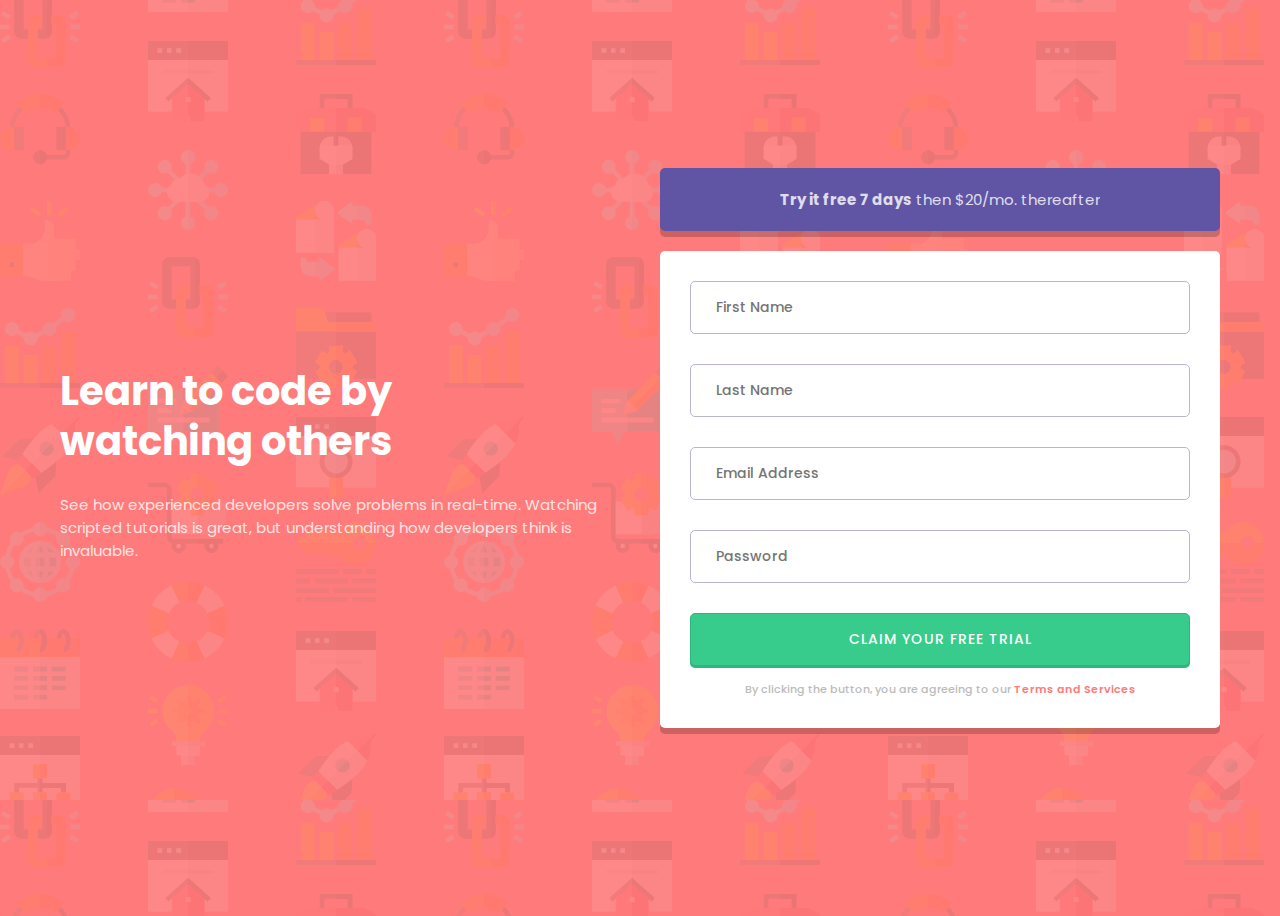
<file: index.html>
<!DOCTYPE html>
<html lang="en">
	<head>
		<meta charset="UTF-8" />
		<meta name="viewport" content="width=device-width, initial-scale=1.0" />
		<!-- displays site properly based on user's device -->

		<link
			rel="icon"
			type="image/png"
			sizes="32x32"
			href="./images/favicon-32x32.png"
		/>

		<title>Frontend Mentor | Intro component with sign up form</title>

		<link rel="stylesheet" href="style.css" />
	</head>
	<body>
		<div class="container">
			<div>
				<h1>
					Learn to code by
					<br />
					watching others
				</h1>
				<p>
					See how experienced developers solve problems in real-time. Watching
					scripted tutorials is great, but understanding how developers think is
					invaluable.
				</p>
			</div>
			<div>
				<div class="box box-blue">
					<p>
						<strong>Try it free 7 days</strong>
						then $20/mo. thereafter
					</p>
				</div>

				<form class="box" id="form">
					<div class="form-control">
						<input type="text" id="firstname" placeholder="First Name" />
						<img src="./images/icon-error.svg" alt="error-icon" />
						<small></small>
					</div>
					<div class="form-control">
						<input type="text" id="lastname" placeholder="Last Name" />
						<img src="./images/icon-error.svg" alt="error-icon" />
						<small></small>
					</div>
					<div class="form-control">
						<input type="email" id="email" placeholder="Email Address" />
						<img src="./images/icon-error.svg" alt="error-icon" />
						<small></small>
					</div>
					<div class="form-control">
						<input type="password" id="password" placeholder="Password" />
						<img src="./images/icon-error.svg" alt="error-icon" />
						<small></small>
					</div>

					<button>Claim your free trial</button>
					<small>
						By clicking the button, you are agreeing to our
						<a href="#">Terms and Services</a>
					</small>
				</form>
			</div>
		</div>

		<script src="./script.js"></script>
	</body>
</html>
</file>
<file: style.css>
@import url('https://fonts.googleapis.com/css?family=Poppins:400,500,600,700&display=swap');

* {
	box-sizing: border-box;
}

body {
	background-color: hsl(0, 100%, 74%);
	background-image: url('./images/bg-intro-desktop.png');
	color: #fff;
	font-family: 'Poppins', sans-serif;
}

.container {
	display: flex;
	align-items: center;
	justify-content: center;
	flex-wrap: wrap;
	max-width: 1200px;
	margin: 0 auto;
	min-height: 100vh;
}

.container > div {
	flex: 1;
	padding: 0 20px;
}

h1 {
	font-size: 40px;
	line-height: 50px;
}

p {
	font-size: 15px;
	opacity: 0.8;
}

.box {
	background-color: #fff;
	border-radius: 5px;
	box-shadow: 0 6px rgba(0, 0, 0, 0.2);
	padding: 30px;
	margin-bottom: 20px;
	text-align: center;
}

.box p {
	margin: 0;
}

.box-blue {
	background-color: hsl(248, 32%, 49%);
	padding: 20px;
}

.form-control {
	position: relative;
	margin-bottom: 30px;
}

.form-control small {
	color: hsl(0, 100%, 74%);
	font-weight: 600;
	position: absolute;
	bottom: -24px;
	right: 0;
	opacity: 0;
	text-align: right;
}

input {
	border-radius: 5px;
	border: 1.3px solid hsl(246, 25%, 77%);
	font-family: 'Poppins', sans-serif;
	font-size: 14px;
	font-weight: 500;
	padding: 15px 25px;
	display: block;
	width: 100%;
}

.form-control.error input {
	border-color: hsl(0, 100%, 74%);
	color: hsl(0, 100%, 74%);
}

.form-control.error input::placeholder {
	color: hsl(0, 100%, 74%);
}

input:focus {
	border: 1.3px solid hsl(248, 32%, 49%);
	outline: none;
}

.form-control img {
	opacity: 0;
	position: absolute;
	top: 50%;
	right: 15px;
	transform: translateY(-50%);
	height: 20px;
}

.form-control.error img {
	opacity: 1;
}

button {
	background-color: hsl(154, 59%, 51%);
	border-radius: 5px;
	border: 1px solid hsl(154, 59%, 45%);
	box-shadow: 0 2px hsl(154, 59%, 45%);
	color: #fff;
	cursor: pointer;
	display: block;
	font-family: 'Poppins', sans-serif;
	font-size: 14px;
	font-weight: 500;
	padding: 15px 25px;
	letter-spacing: 1px;
	text-transform: uppercase;
	width: 100%;
}

button:focus {
	outline: none;
}

button:active {
	box-shadow: 0 0 hsl(154, 59%, 45%);
	transform: translateY(2px);
}

.form-control small {
	opacity: 0;
}

.form-control.error small {
	opacity: 1;
}

small {
	display: block;
	color: #bbb;
	font-size: 11px;
	font-weight: 500;
	margin-top: 15px;
}

small a {
	color: hsl(0, 100%, 74%);
	font-weight: 600;
	text-decoration: none;
}

@media screen and (max-width: 768px) {
	body{
		background-image: url(./images/bg-intro-mobile.png);
	}
	h1 {
		text-align: center;
	}

	p {
		text-align: center;
	}

	.container {
		flex-direction: column;
	}
}
</file>
